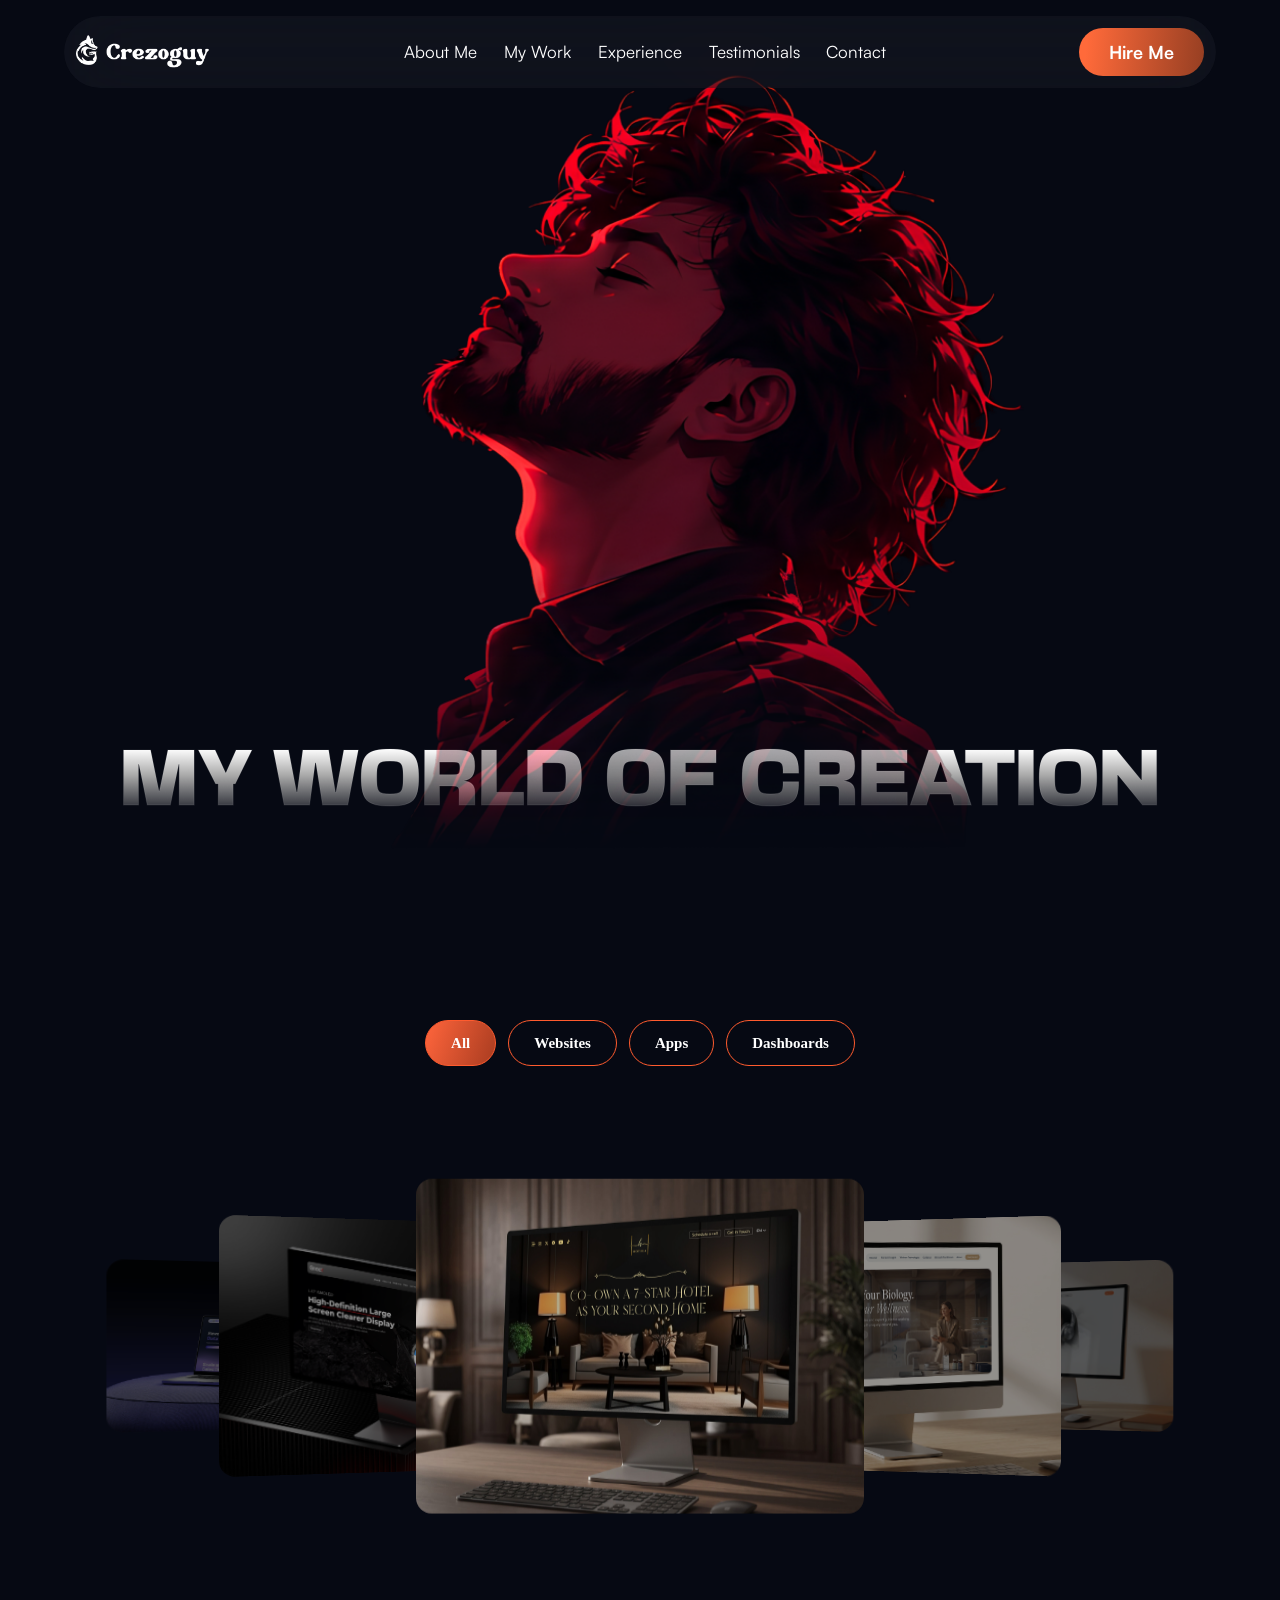
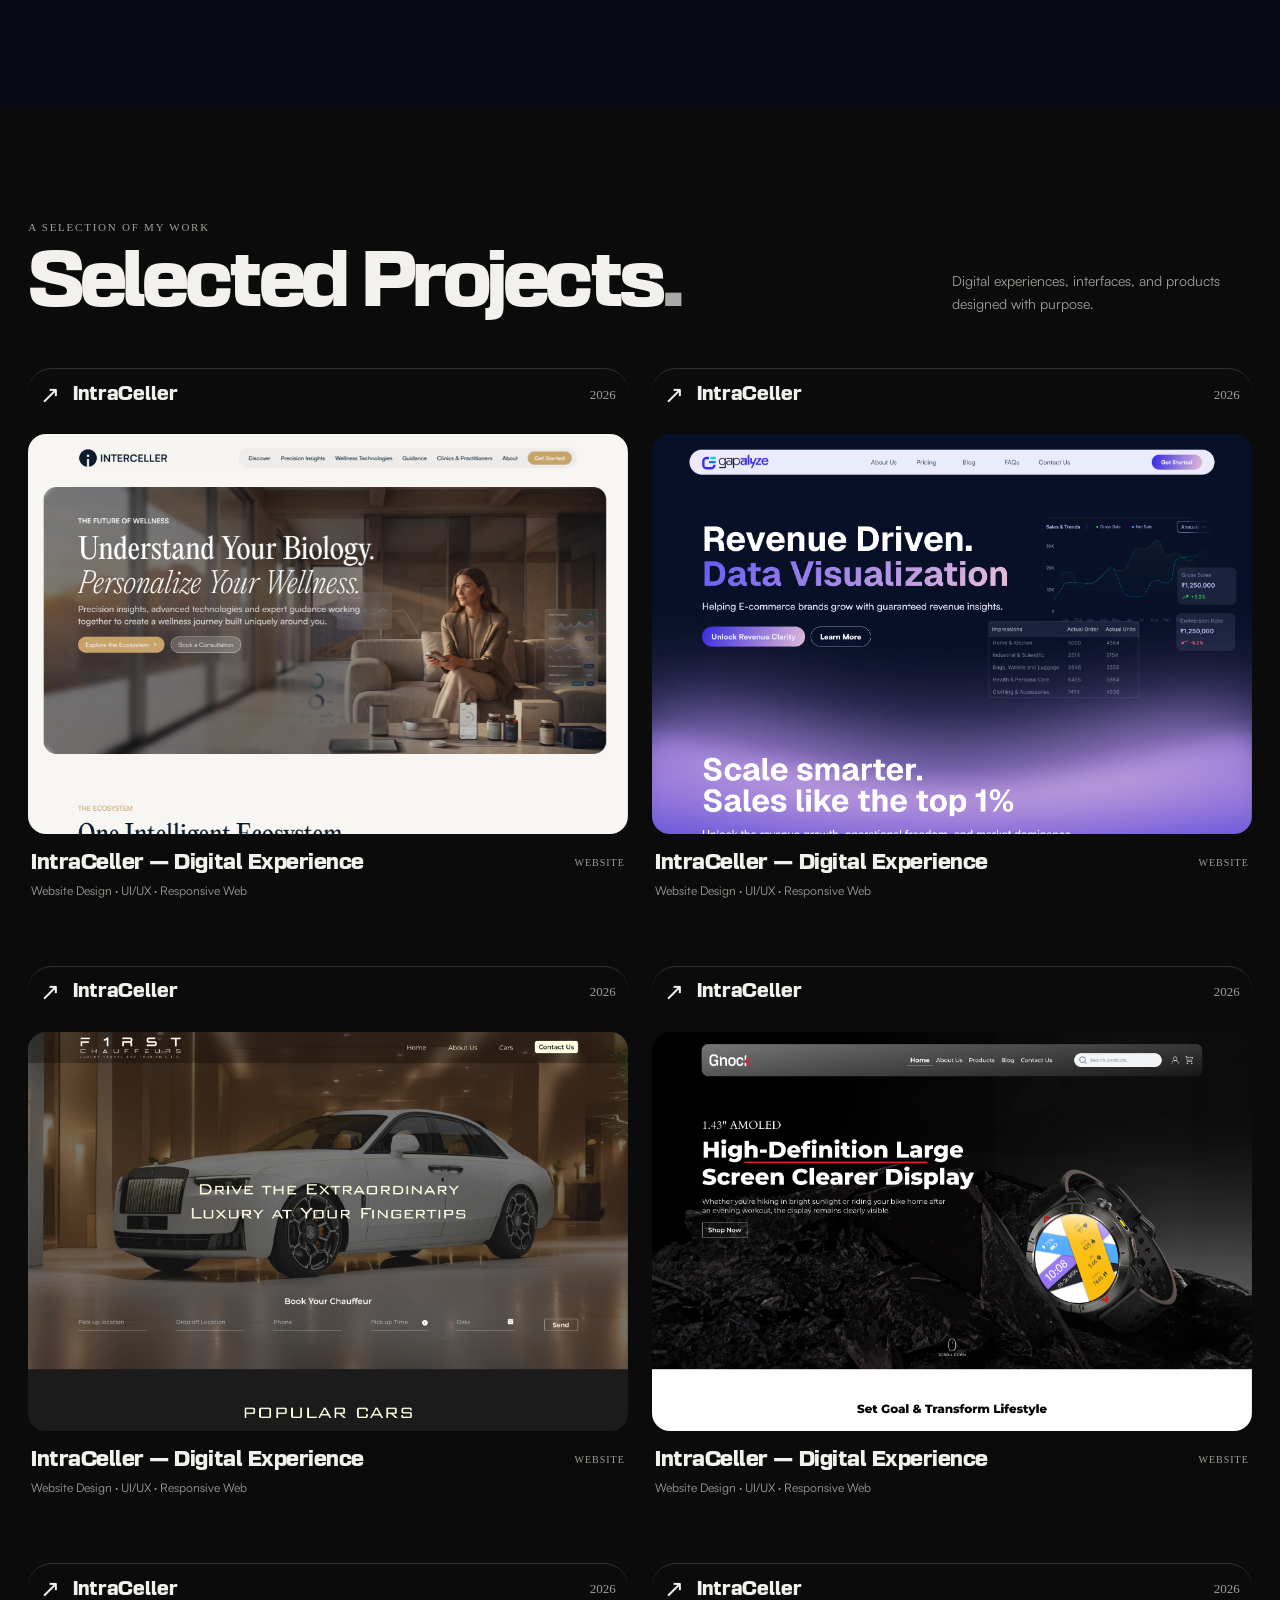
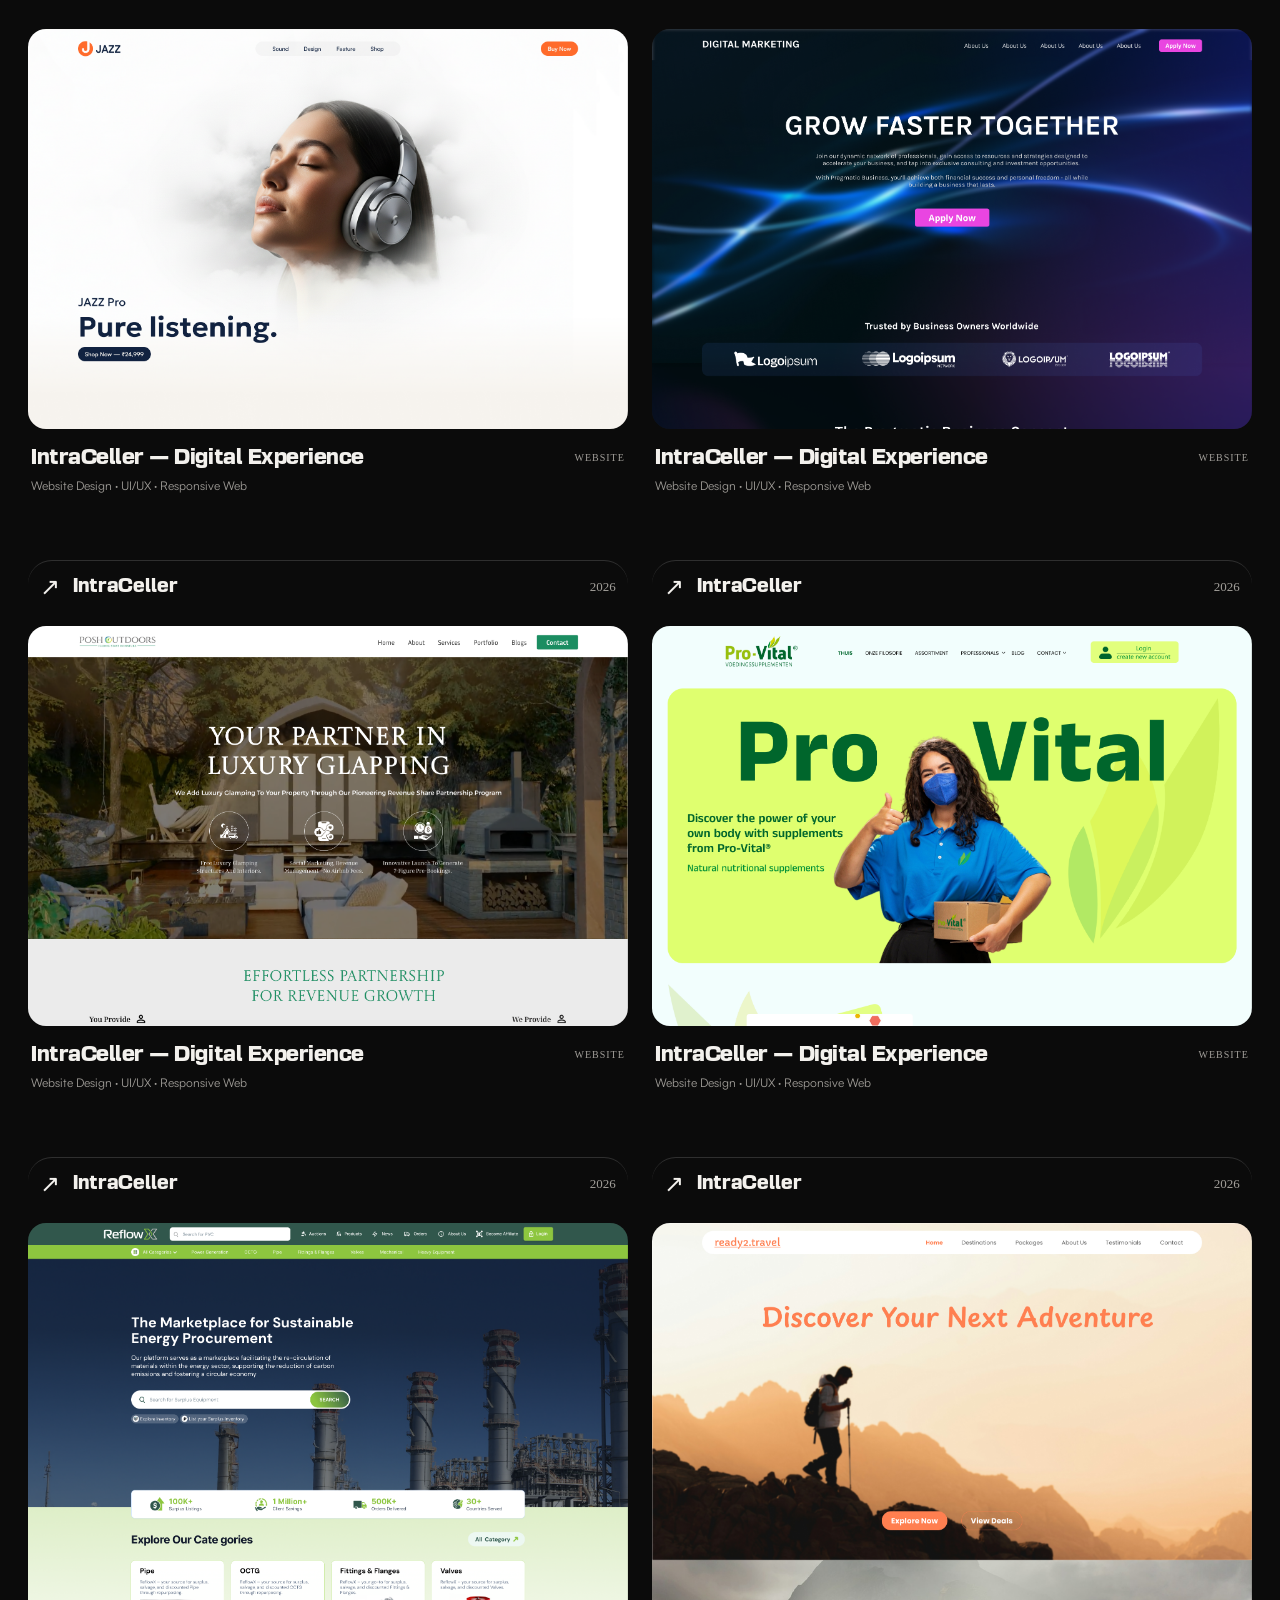
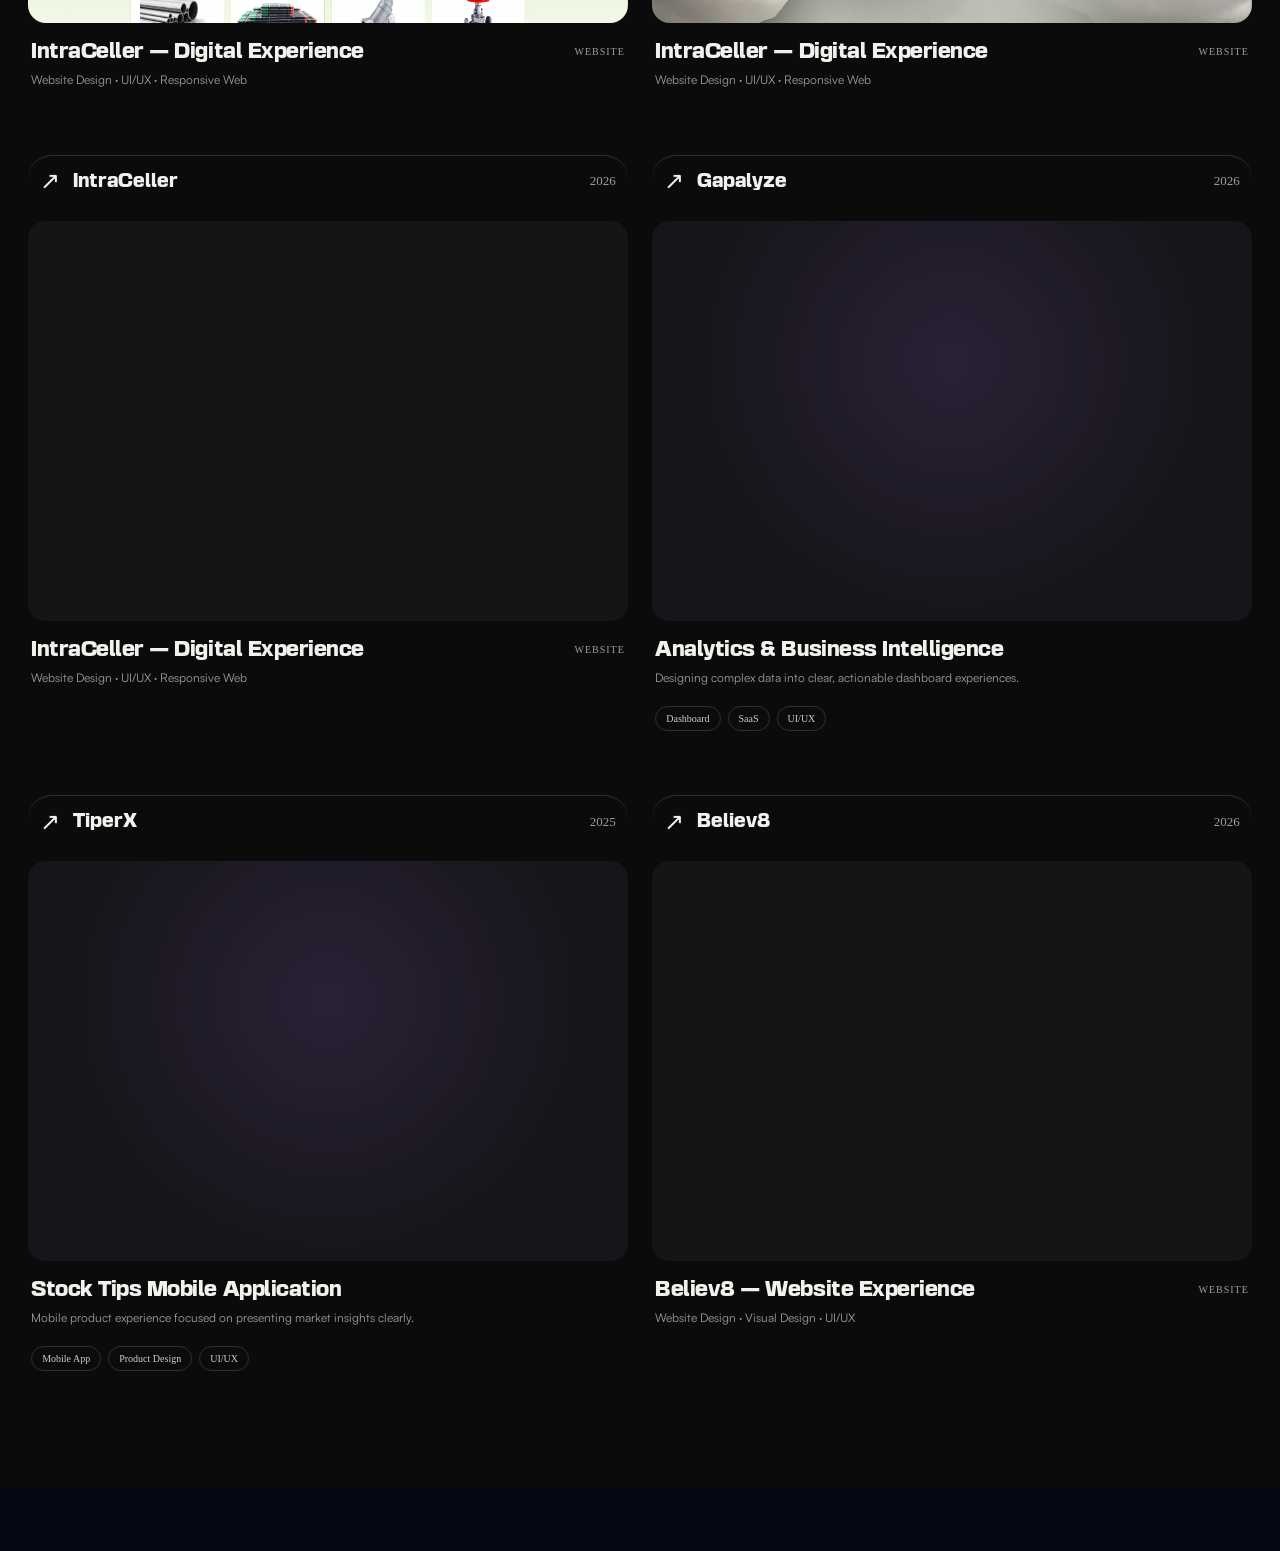
<file: pages/work/index.html>
<!DOCTYPE html>
<html lang="en">

<head>
    <meta charset="UTF-8">
    <meta name="viewport" content="width=device-width, initial-scale=1.0">
    <meta name="description" content="Crezoguy — selected product design work.">
    <title>My Work — Crezoguy</title>

    <link rel="stylesheet" href="../../css/global/base.css">
    <link rel="stylesheet" href="../../css/global/components.css">
    <link rel="stylesheet" href="../../css/global/navbar.css">
    <link rel="stylesheet" href="../../css/global/contact.css">
    <link rel="stylesheet" href="../../css/global/testimonials.css">
    <link rel="stylesheet" href="../../css/global/footer.css">
    <link rel="stylesheet" href="../../css/pages/work.css">
</head>

<body>
    <!-- Shared navbar -->
    <header class="site-header">
        <nav class="navbar container" aria-label="Main navigation">
            <a class="navbar-logo" href="../../index.html" aria-label="Crezoguy Home">
                <img src="../../images/brand/logo.png" alt="Crezoguy">
            </a>

            <ul class="navbar-links" id="nav-links">
                <li><a class="nav-link" href="#about">About Me</a></li>
                <li><a class="nav-link" href="pages/work/index.html">My Work</a></li>
                <li><a class="nav-link" href="#experience">Experience</a></li>
                <li><a class="nav-link" href="#testimonials">Testimonials</a></li>
                <li><a class="nav-link" href="#contact">Contact</a></li>
            </ul>

            <div class="navbar-actions">
                <a class="button button-primary" href="#contact">Hire Me</a>

                <button class="menu-toggle" id="hamburger" type="button" aria-label="Open menu"
                    aria-controls="nav-links" aria-expanded="false">
                </button>
            </div>
        </nav>
    </header>


    <main class="work-page">
        <section class="work-hero" aria-label="My world of creation">

            <!-- Base image -->
            <!-- <div class="hero-layer hero-layer1">
                <img src="../../images/projects/bg_layer.png" alt="">
            </div> -->

            <!-- Filled text behind foreground image -->
            <div class="hero-word-layer hero-word-layer1" aria-hidden="true">
                <h1 class="hero-word hero-word-filled">
                    MY WORLD OF CREATION
                </h1>
            </div>

            <!-- Foreground image -->
            <div class="hero-layer hero-layer2" aria-hidden="true">
                <img src="../../images/projects/fg_layer.png" alt="">
            </div>

            <!-- Outline text in front -->
            <div class="hero-word-layer hero-word-layer2" aria-hidden="true">
                <h2 class="hero-word hero-word-outline">
                    MY WORLD OF CREATION
                </h2>
            </div>

        </section>


        <!-- SECTION 2: WORK SHOWCASE -->
        <section class="work-showcase" id="work-showcase">

            <div class="work-filters" role="group" aria-label="Filter projects">
                <button class="work-filter is-active" data-filter="all" aria-pressed="true" type="button">All</button>
                <button class="work-filter" data-filter="website" aria-pressed="false" type="button">Websites</button>
                <button class="work-filter" data-filter="app" aria-pressed="false" type="button">Apps</button>
                <button class="work-filter" data-filter="dashboard" aria-pressed="false"
                    type="button">Dashboards</button>
            </div>

            <div class="work-stage" id="work-stage">

                <div class="work-carousel" id="work-carousel" aria-label="Portfolio projects">

                    <!-- <button class="work-card" type="button" data-project="tiperx" data-category="app"
                        data-title="TiperX">
                        <img src="../../images/projects/websites/green_energy.png" alt="TiperX mobile app design"
                            draggable="false">
                    </button> -->

                    <button class="work-card" type="button" data-project="gapalyze" data-category="website"
                        data-title="Gapalyze">
                        <img src="../../images/projects/selected_project/Gapalyze_website_mockup.png" alt="Gapalyze website design"
                            draggable="false">
                    </button>
                    <button class="work-card" type="button" data-project="gapalyze" data-category="website"
                        data-title="Gapalyze">
                        <img src="../../images/projects/selected_project/Gknock_webiste_mockup.png" alt="Gapalyze website design"
                            draggable="false">
                    </button>
                    <button class="work-card" type="button" data-project="gapalyze" data-category="website"
                        data-title="Gapalyze">
                        <img src="../../images/projects/selected_project/hotela_website_mockup.jpg" alt="Gapalyze website design"
                            draggable="false">
                    </button>
                    <button class="work-card" type="button" data-project="gapalyze" data-category="website"
                        data-title="Gapalyze">
                        <img src="../../images/projects/selected_project/intercellar_website_mockup.jpg" alt="Gapalyze website design"
                            draggable="false">
                    </button>
                    <button class="work-card" type="button" data-project="gapalyze" data-category="website"
                        data-title="Gapalyze">
                        <img src="../../images/projects/selected_project/jazz_website_mockup.jpg" alt="Gapalyze website design"
                            draggable="false">
                    </button>
                    <button class="work-card" type="button" data-project="gapalyze" data-category="website"
                        data-title="Gapalyze">
                        <img src="../../images/projects/selected_project/ravageous_website_mockup.jpg" alt="Gapalyze website design"
                            draggable="false">
                    </button>
                    <button class="work-card" type="button" data-project="gapalyze" data-category="website"
                        data-title="Gapalyze">
                        <img src="../../images/projects/selected_project/sura_website_mockup.jpg" alt="Gapalyze website design"
                            draggable="false">
                    </button>
                    <button class="work-card" type="button" data-project="gapalyze" data-category="website"
                        data-title="Gapalyze">
                        <img src="../../images/projects/selected_project/whiskyamber_website_mockup.jpg" alt="Gapalyze website design"
                            draggable="false">
                    </button>
                                     

                    <!-- <button class="work-card" type="button" data-project="perfect-kiosk" data-category="dashboard"
                        data-title="Perfect Kiosk">
                        <img src="../../images/projects/websites/1legion.png" alt="Perfect Kiosk dashboard design"
                            draggable="false">
                    </button>

                    <button class="work-card" type="button" data-project="german-tmx" data-category="app"
                        data-title="German TMX">
                        <img src="../../images/projects/websites/ravageous.png" alt="German TMX mobile app design"
                            draggable="false">
                    </button>

                    <button class="work-card" type="button" data-project="school-management" data-category="dashboard"
                        data-title="School Management">
                        <img src="../../images/projects/websites/jazz_website.jpg"
                            alt="School Management dashboard design" draggable="false">
                    </button> -->

                </div>

            </div>
        </section>

        <!-- SELECTED PROJECTS -->
        <section class="work-projects" id="selected-projects">
            <div class="work-projects__container">

                <div class="work-projects__heading">
                    <div>
                        <span class="work-projects__eyebrow">A SELECTION OF MY WORK</span>
                        <h2>Selected Projects<span>.</span></h2>
                    </div>
                    <p>
                        Digital experiences, interfaces, and products designed
                        with purpose.
                    </p>
                </div>

                <div class="work-projects__grid">

                    <!-- WEBSITE PROJECT -->
                    <article class="project-grid-card work-card work-card--website">
                        <div class="work-card__topline">
                            <div class="work-card__identity">
                                <span class="work-card__arrow" aria-hidden="true">↗</span>
                                <h3>IntraCeller</h3>
                            </div>
                            <span class="work-card__year">2026</span>
                        </div>

                        <button class="work-card__preview work-card__preview--scroll" type="button"
                            data-preview="intraceller" aria-label="Open IntraCeller website preview">
                            <span class="work-card__website-viewport">
                                <img class="work-card__website-image"
                                    src="../../images/projects/websites/Interceller_website.png"
                                    alt="IntraCeller website design preview" loading="lazy" />
                            </span>
                            <span class="work-card__preview-hint">Explore website ↗</span>
                        </button>

                        <div class="work-card__details">
                            <div>
                                <h4>IntraCeller — Digital Experience</h4>
                                <p>Website Design · UI/UX · Responsive Web</p>
                            </div>
                            <span class="work-card__type">WEBSITE</span>
                        </div>
                    </article>
                    <article class="project-grid-card work-card work-card--website">
                        <div class="work-card__topline">
                            <div class="work-card__identity">
                                <span class="work-card__arrow" aria-hidden="true">↗</span>
                                <h3>IntraCeller</h3>
                            </div>
                            <span class="work-card__year">2026</span>
                        </div>

                        <button class="work-card__preview work-card__preview--scroll" type="button"
                            data-preview="intraceller" aria-label="Open IntraCeller website preview">
                            <span class="work-card__website-viewport">
                                <img class="work-card__website-image"
                                    src="../../images/projects/websites/Gapalyze website Home Page.png"
                                    alt="IntraCeller website design preview" loading="lazy" />
                            </span>
                            <span class="work-card__preview-hint">Explore website ↗</span>
                        </button>

                        <div class="work-card__details">
                            <div>
                                <h4>IntraCeller — Digital Experience</h4>
                                <p>Website Design · UI/UX · Responsive Web</p>
                            </div>
                            <span class="work-card__type">WEBSITE</span>
                        </div>
                    </article>
                    <article class="project-grid-card work-card work-card--website">
                        <div class="work-card__topline">
                            <div class="work-card__identity">
                                <span class="work-card__arrow" aria-hidden="true">↗</span>
                                <h3>IntraCeller</h3>
                            </div>
                            <span class="work-card__year">2026</span>
                        </div>

                        <button class="work-card__preview work-card__preview--scroll" type="button"
                            data-preview="intraceller" aria-label="Open IntraCeller website preview">
                            <span class="work-card__website-viewport">
                                <img class="work-card__website-image"
                                    src="../../images/projects/websites/F1rstChaufeurs_website.png"
                                    alt="IntraCeller website design preview" loading="lazy" />
                            </span>
                            <span class="work-card__preview-hint">Explore website ↗</span>
                        </button>

                        <div class="work-card__details">
                            <div>
                                <h4>IntraCeller — Digital Experience</h4>
                                <p>Website Design · UI/UX · Responsive Web</p>
                            </div>
                            <span class="work-card__type">WEBSITE</span>
                        </div>
                    </article>
                    <article class="project-grid-card work-card work-card--website">
                        <div class="work-card__topline">
                            <div class="work-card__identity">
                                <span class="work-card__arrow" aria-hidden="true">↗</span>
                                <h3>IntraCeller</h3>
                            </div>
                            <span class="work-card__year">2026</span>
                        </div>

                        <button class="work-card__preview work-card__preview--scroll" type="button"
                            data-preview="intraceller" aria-label="Open IntraCeller website preview">
                            <span class="work-card__website-viewport">
                                <img class="work-card__website-image"
                                    src="../../images/projects/websites/Gnock Website Home Page.png"
                                    alt="IntraCeller website design preview" loading="lazy" />
                            </span>
                            <span class="work-card__preview-hint">Explore website ↗</span>
                        </button>

                        <div class="work-card__details">
                            <div>
                                <h4>IntraCeller — Digital Experience</h4>
                                <p>Website Design · UI/UX · Responsive Web</p>
                            </div>
                            <span class="work-card__type">WEBSITE</span>
                        </div>
                    </article>
                    <article class="project-grid-card work-card work-card--website">
                        <div class="work-card__topline">
                            <div class="work-card__identity">
                                <span class="work-card__arrow" aria-hidden="true">↗</span>
                                <h3>IntraCeller</h3>
                            </div>
                            <span class="work-card__year">2026</span>
                        </div>

                        <button class="work-card__preview work-card__preview--scroll" type="button"
                            data-preview="intraceller" aria-label="Open IntraCeller website preview">
                            <span class="work-card__website-viewport">
                                <img class="work-card__website-image"
                                    src="../../images/projects/websites/jazz_website.png"
                                    alt="IntraCeller website design preview" loading="lazy" />
                            </span>
                            <span class="work-card__preview-hint">Explore website ↗</span>
                        </button>

                        <div class="work-card__details">
                            <div>
                                <h4>IntraCeller — Digital Experience</h4>
                                <p>Website Design · UI/UX · Responsive Web</p>
                            </div>
                            <span class="work-card__type">WEBSITE</span>
                        </div>
                    </article>
                    <article class="project-grid-card work-card work-card--website">
                        <div class="work-card__topline">
                            <div class="work-card__identity">
                                <span class="work-card__arrow" aria-hidden="true">↗</span>
                                <h3>IntraCeller</h3>
                            </div>
                            <span class="work-card__year">2026</span>
                        </div>

                        <button class="work-card__preview work-card__preview--scroll" type="button"
                            data-preview="intraceller" aria-label="Open IntraCeller website preview">
                            <span class="work-card__website-viewport">
                                <img class="work-card__website-image"
                                    src="../../images/projects/websites/DigitalMarketing_website.png"
                                    alt="IntraCeller website design preview" loading="lazy" />
                            </span>
                            <span class="work-card__preview-hint">Explore website ↗</span>
                        </button>

                        <div class="work-card__details">
                            <div>
                                <h4>IntraCeller — Digital Experience</h4>
                                <p>Website Design · UI/UX · Responsive Web</p>
                            </div>
                            <span class="work-card__type">WEBSITE</span>
                        </div>
                    </article>
                    <article class="project-grid-card work-card work-card--website">
                        <div class="work-card__topline">
                            <div class="work-card__identity">
                                <span class="work-card__arrow" aria-hidden="true">↗</span>
                                <h3>IntraCeller</h3>
                            </div>
                            <span class="work-card__year">2026</span>
                        </div>

                        <button class="work-card__preview work-card__preview--scroll" type="button"
                            data-preview="intraceller" aria-label="Open IntraCeller website preview">
                            <span class="work-card__website-viewport">
                                <img class="work-card__website-image"
                                    src="../../images/projects/websites/PoshOutdoors-2_website.png"
                                    alt="IntraCeller website design preview" loading="lazy" />
                            </span>
                            <span class="work-card__preview-hint">Explore website ↗</span>
                        </button>

                        <div class="work-card__details">
                            <div>
                                <h4>IntraCeller — Digital Experience</h4>
                                <p>Website Design · UI/UX · Responsive Web</p>
                            </div>
                            <span class="work-card__type">WEBSITE</span>
                        </div>
                    </article>
                    <article class="project-grid-card work-card work-card--website">
                        <div class="work-card__topline">
                            <div class="work-card__identity">
                                <span class="work-card__arrow" aria-hidden="true">↗</span>
                                <h3>IntraCeller</h3>
                            </div>
                            <span class="work-card__year">2026</span>
                        </div>

                        <button class="work-card__preview work-card__preview--scroll" type="button"
                            data-preview="intraceller" aria-label="Open IntraCeller website preview">
                            <span class="work-card__website-viewport">
                                <img class="work-card__website-image"
                                    src="../../images/projects/websites/Pro-vital_website.png"
                                    alt="IntraCeller website design preview" loading="lazy" />
                            </span>
                            <span class="work-card__preview-hint">Explore website ↗</span>
                        </button>

                        <div class="work-card__details">
                            <div>
                                <h4>IntraCeller — Digital Experience</h4>
                                <p>Website Design · UI/UX · Responsive Web</p>
                            </div>
                            <span class="work-card__type">WEBSITE</span>
                        </div>
                    </article>
                    <article class="project-grid-card work-card work-card--website">
                        <div class="work-card__topline">
                            <div class="work-card__identity">
                                <span class="work-card__arrow" aria-hidden="true">↗</span>
                                <h3>IntraCeller</h3>
                            </div>
                            <span class="work-card__year">2026</span>
                        </div>

                        <button class="work-card__preview work-card__preview--scroll" type="button"
                            data-preview="intraceller" aria-label="Open IntraCeller website preview">
                            <span class="work-card__website-viewport">
                                <img class="work-card__website-image"
                                    src="../../images/projects/websites/ReflowX_Home.png"
                                    alt="IntraCeller website design preview" loading="lazy" />
                            </span>
                            <span class="work-card__preview-hint">Explore website ↗</span>
                        </button>

                        <div class="work-card__details">
                            <div>
                                <h4>IntraCeller — Digital Experience</h4>
                                <p>Website Design · UI/UX · Responsive Web</p>
                            </div>
                            <span class="work-card__type">WEBSITE</span>
                        </div>
                    </article>
                    <article class="project-grid-card work-card work-card--website">
                        <div class="work-card__topline">
                            <div class="work-card__identity">
                                <span class="work-card__arrow" aria-hidden="true">↗</span>
                                <h3>IntraCeller</h3>
                            </div>
                            <span class="work-card__year">2026</span>
                        </div>

                        <button class="work-card__preview work-card__preview--scroll" type="button"
                            data-preview="intraceller" aria-label="Open IntraCeller website preview">
                            <span class="work-card__website-viewport">
                                <img class="work-card__website-image"
                                    src="../../images/projects/websites/ready2Travel-2_website.png"
                                    alt="IntraCeller website design preview" loading="lazy" />
                            </span>
                            <span class="work-card__preview-hint">Explore website ↗</span>
                        </button>

                        <div class="work-card__details">
                            <div>
                                <h4>IntraCeller — Digital Experience</h4>
                                <p>Website Design · UI/UX · Responsive Web</p>
                            </div>
                            <span class="work-card__type">WEBSITE</span>
                        </div>
                    </article>
                    <article class="project-grid-card work-card work-card--website">
                        <div class="work-card__topline">
                            <div class="work-card__identity">
                                <span class="work-card__arrow" aria-hidden="true">↗</span>
                                <h3>IntraCeller</h3>
                            </div>
                            <span class="work-card__year">2026</span>
                        </div>

                        <button class="work-card__preview work-card__preview--scroll" type="button"
                            data-preview="intraceller" aria-label="Open IntraCeller website preview">
                            <span class="work-card__website-viewport">
                                <img class="work-card__website-image"
                                    src="../../images/projects/websites/Ravageous-game_website.png"
                                    alt="IntraCeller website design preview" loading="lazy" />
                            </span>
                            <span class="work-card__preview-hint">Explore website ↗</span>
                        </button>

                        <div class="work-card__details">
                            <div>
                                <h4>IntraCeller — Digital Experience</h4>
                                <p>Website Design · UI/UX · Responsive Web</p>
                            </div>
                            <span class="work-card__type">WEBSITE</span>
                        </div>
                    </article>


                    <!-- DASHBOARD PROJECT -->
                    <article class="project-grid-card work-card work-card--product">
                        <div class="work-card__topline">
                            <div class="work-card__identity">
                                <span class="work-card__arrow" aria-hidden="true">↗</span>
                                <h3>Gapalyze</h3>
                            </div>
                            <span class="work-card__year">2026</span>
                        </div>

                        <a class="work-card__preview work-card__preview--product" href="../case-studies/gapalyze.html"
                            aria-label="View Gapalyze dashboard case study">
                            <img src="../../images/projects/websites/Gapalyze_website.png"
                                alt="Gapalyze analytics dashboard interface" loading="lazy" />
                            <span class="work-card__open-label">
                                View case study <span aria-hidden="true">↗</span>
                            </span>
                        </a>

                        <div class="work-card__details work-card__details--expanded">
                            <div>
                                <h4>Analytics & Business Intelligence</h4>
                                <p>
                                    Designing complex data into clear, actionable
                                    dashboard experiences.
                                </p>
                            </div>
                            <div class="work-card__tags">
                                <span>Dashboard</span>
                                <span>SaaS</span>
                                <span>UI/UX</span>
                            </div>
                        </div>
                    </article>


                    <!-- MOBILE APP PROJECT -->
                    <article class="project-grid-card work-card work-card--product">
                        <div class="work-card__topline">
                            <div class="work-card__identity">
                                <span class="work-card__arrow" aria-hidden="true">↗</span>
                                <h3>TiperX</h3>
                            </div>
                            <span class="work-card__year">2025</span>
                        </div>

                        <a class="work-card__preview work-card__preview--product work-card__preview--mobile"
                            href="../case-studies/tiperx.html" aria-label="View TiperX mobile app case study">
                            <img src="../../images/home/TipperX.png" alt="TiperX mobile app interface mockups"
                                loading="lazy" />
                            <span class="work-card__open-label">
                                View case study <span aria-hidden="true">↗</span>
                            </span>
                        </a>

                        <div class="work-card__details work-card__details--expanded">
                            <div>
                                <h4>Stock Tips Mobile Application</h4>
                                <p>
                                    Mobile product experience focused on presenting
                                    market insights clearly.
                                </p>
                            </div>
                            <div class="work-card__tags">
                                <span>Mobile App</span>
                                <span>Product Design</span>
                                <span>UI/UX</span>
                            </div>
                        </div>
                    </article>


                    <!-- WEBSITE PROJECT -->
                    <article class="project-grid-card work-card work-card--website">
                        <div class="work-card__topline">
                            <div class="work-card__identity">
                                <span class="work-card__arrow" aria-hidden="true">↗</span>
                                <h3>Believ8</h3>
                            </div>
                            <span class="work-card__year">2026</span>
                        </div>

                        <button class="work-card__preview work-card__preview--scroll" type="button"
                            data-preview="believ8" aria-label="Open Believ8 website preview">
                            <span class="work-card__website-viewport">
                                <img class="work-card__website-image"
                                    src="../../images/projects/websites/believ8-full-page.jpg"
                                    alt="Believ8 website design preview" loading="lazy" />
                            </span>
                            <span class="work-card__preview-hint">Explore website ↗</span>
                        </button>

                        <div class="work-card__details">
                            <div>
                                <h4>Believ8 — Website Experience</h4>
                                <p>Website Design · Visual Design · UI/UX</p>
                            </div>
                            <span class="work-card__type">WEBSITE</span>
                        </div>
                    </article>

                </div>
            </div>
        </section>



        <!-- WEBSITE PREVIEW MODAL -->
        <div class="work-preview-modal" id="work-preview-modal" aria-hidden="true">
            <div class="work-preview-modal__backdrop" data-close-preview></div>

            <div class="work-preview-modal__dialog" role="dialog" aria-modal="true" aria-labelledby="work-preview-title"
                tabindex="-1">
                <div class="work-preview-modal__header">
                    <div>
                        <span>WEBSITE PREVIEW</span>
                        <h2 id="work-preview-title">Project</h2>
                    </div>

                    <button class="work-preview-modal__close" type="button" data-close-preview
                        aria-label="Close website preview">×</button>
                </div>

                <div class="work-preview-modal__body">
                    <iframe id="work-preview-frame" title="Website project preview" loading="lazy" src="about:blank"
                        allow="fullscreen"></iframe>

                    <div class="work-preview-modal__fallback" hidden>
                        <p>
                            A live preview is unavailable for this project.
                            You can still explore its visual design in the project card.
                        </p>
                    </div>
                </div>
            </div>
        </div>

    </main>


    <!-- Shared footer -->
    <footer class="site-footer"></footer>

    <script src="../../js/global/navbar.js"></script>
    <script src="../../js/global/smooth-scroll.js"></script>
    <script src="../../js/global/testimonials.js"></script>
    <script src="../../js/pages/work.js"></script>
</body>

</html>
</file>
<file: css/global/base.css>
/* =========================================================
   BASE
   Global variables, fonts, reset, typography and layout
========================================================= */


/* =========================================================
   01. VARIABLES
========================================================= */

:root {
    color-scheme: dark;

    --bg: #060913;
    --surface: #0A0E19;
    --border: #121828;

    --white: #FFFFFF;
    --text: #C3D0DE;

    --muted: #808080;
    --muted-dark: #5F5F5F;

    --accent: #FF6A3A;
    --accent-dark: #994023;

    --accent-gradient: linear-gradient(
        96.14deg,
        #FF6A3A 6.95%,
        #994023 97.18%
    );

    --text-gradient: linear-gradient(
        180.41deg,
        #FFFFFF -40.42%,
        rgba(32, 34, 39, 0) 128.9%
    );

    --container: 1800px;

    --radius-lg: 40px;
    --radius-pill: 999px;

    --transition: 0.4s cubic-bezier(0.22, 1, 0.36, 1);
}


/* =========================================================
   02. FONTS
========================================================= */

@font-face {
    font-family: "Basement";
    src: url("../../fonts/BasementGrotesque-Black_v1.202.otf")
        format("opentype");

    font-weight: 900;
    font-style: normal;
    font-display: swap;
}

@font-face {
    font-family: "Satoshi";
    src: url("../../fonts/Satoshi-Regular.otf")
        format("opentype");

    font-weight: 400;
    font-style: normal;
    font-display: swap;
}

@font-face {
    font-family: "Satoshi";
    src: url("../../fonts/Satoshi-Medium.otf")
        format("opentype");

    font-weight: 500;
    font-style: normal;
    font-display: swap;
}

@font-face {
    font-family: "Satoshi";
    src: url("../../fonts/Satoshi-Bold.otf")
        format("opentype");

    font-weight: 700;
    font-style: normal;
    font-display: swap;
}


/* =========================================================
   03. RESET
========================================================= */

*,
*::before,
*::after {
    margin: 0;
    padding: 0;
    box-sizing: border-box;
}

html {
    background: var(--bg);
    min-height: 100%;
}

html,
body {
    min-height: 100%;
}

body {
    background: var(--bg);
    overflow-x: clip;
}

img {
    display: block;
    max-width: 100%;
    height: auto;
}

button,
input,
textarea,
select {
    font: inherit;
}

button {
    border: 0;
}

a {
    color: inherit;
    text-decoration: none;
}

ul,
ol {
    list-style: none;
}


/* =========================================================
   04. GLOBAL TYPOGRAPHY
========================================================= */

h1,
h2,
h3,
h4,
h5,
h6 {
    font-family: "Basement", sans-serif;
    font-weight: 900;
    line-height: 1;
}

p,
a,
button,
li,
blockquote {
    font-family: "Satoshi", sans-serif;
}


/* =========================================================
   05. SHARED TYPOGRAPHY
========================================================= */

.section-title,
.content-title,
.case-title,
.experience-title,
.company-name,
.testimonial-title,
.hero-word {
    font-family: "Basement", sans-serif;
    font-weight: 900;
}

.body-text,
.case-description,
.experience-description,
.testimonial-quote,
.nav-link,
.skill-chip,
.stat-label,
.company-period {
    font-family: "Satoshi", sans-serif;
}

.body-text,
.case-description,
.experience-description {
    color: var(--muted);

    font-size: 20px;
    line-height: 1.6;
}

.highlight {
    color: var(--accent);
}


/* =========================================================
   06. SECTION TITLES
========================================================= */

.section-title {
    color: #AAAAAA;

    font-size: clamp(40px, 4.5vw, 64px);
}

.section-title1 {
    color: transparent;

    background: var(--text-gradient);
    background-clip: text;
    -webkit-background-clip: text;

    -webkit-text-fill-color: transparent;

    font-size: 64px;
}

.content-title {
    color: var(--muted);

    font-size: clamp(28px, 2.6vw, 36px);
    line-height: 1.15;
}


/* =========================================================
   07. GLOBAL CONTAINER
========================================================= */

/*
    DESIGN SYSTEM

    1920px viewport → 1800px container → 60px side gutter
    1728px viewport → 1600px container → 64px side gutter

    Between 1728 and 1920 the container interpolates smoothly.

    Mobile:
    440px viewport → 392px content → 24px side gutter
*/

.container {
    width: calc(100% - 48px);

    max-width: var(--container);

    margin-inline: auto;
}


/* =========================================================
   LARGE DESKTOP CONTAINER
   1728px → 1920px+
========================================================= */

@media (min-width: 1728px) {

    .container {
        width: min(
            calc(
                100% -
                clamp(
                    120px,
                    calc(200px - 4.1667vw),
                    128px
                )
            ),
            var(--container)
        );
    }
}


/* =========================================================
   DESKTOP / LAPTOP
   768px → 1727px

   64px side gutter.
========================================================= */

@media (min-width: 768px) and (max-width: 1727px) {

    .container {
        width: calc(100% - 128px);
    }
}


/* =========================================================
   MOBILE
   <=767px

   24px side gutter.
========================================================= */

@media (max-width: 767px) {

    .container {
        width: calc(100% - 48px);
    }
}


/* =========================================================
   VERY SMALL MOBILE
========================================================= */

@media (max-width: 360px) {

    .section-title {
        font-size: 32px;
    }
}
</file>
<file: css/global/components.css>
/* =========================================================
   COMPONENTS
   Reusable UI components used across the website
========================================================= */


/* =========================================================
   01. BUTTON
========================================================= */

.button {
    display: inline-flex;
    align-items: center;
    justify-content: center;

    min-height: 48px;
    padding: 12px 30px;

    border-radius: var(--radius-pill);
    background: var(--accent-gradient);

    color: var(--white);
    font-family: "Satoshi", sans-serif;
    font-size: 18px;
    font-weight: 900;
    line-height: 1;

    cursor: pointer;

    transition:
        transform var(--transition),
        box-shadow var(--transition);
}

.button:hover {
    transform: translateY(-3px);
    box-shadow: 0 12px 30px rgba(255, 106, 58, 0.18);
}


/* =========================================================
   02. SECONDARY BUTTON
========================================================= */

.button-secondary {
    display: inline-flex;
    align-items: center;
    gap: 8px;
}


/* =========================================================
   03. SKILL CHIP
========================================================= */

.skill-list {
    display: flex;
    flex-wrap: wrap;
    gap: 12px;
}

.skill-chip {
    display: inline-flex;
    align-items: center;
    justify-content: center;

    min-height: 42px;
    padding: 9px 16px;

    border: 1px solid var(--accent);
    border-radius: var(--radius-pill);

    background: transparent;
    color: var(--text);

    font-family: "Satoshi", sans-serif;
    font-size: 16px;
    line-height: 1;

    transition:
        background var(--transition),
        color var(--transition),
        transform var(--transition);
}

.skill-chip:hover {
    background: var(--accent);
    color: var(--white);
    transform: translateY(-2px);
}
</file>
<file: css/global/navbar.css>
/* =========================================================
   01. HEADER
========================================================= */

.site-header {
    position: fixed;

    top: 0;
    left: 0;

    width: 100%;

    z-index: 10000;

    transform: translate3d(0, 0, 0);

    transition:
        transform 0.85s cubic-bezier(0.16, 1, 0.3, 1);
    will-change: transform;
    
}

.site-header.header-hidden {
    transform: translate3d(0, -110%, 0);
}

/* Hide while scrolling down */


/* =========================================================
   02. NAVBAR
========================================================= */

.navbar {
    min-height: clamp(72px, 5vw, 88px);
    margin-top: 16px;
    display: flex;
    align-items: center;
    justify-content: space-between;
    
    gap: clamp(24px, 3vw, 48px);
    background: rgba(255, 255, 255, 0.038);
    backdrop-filter: blur(37.95px);
    border-radius: 70px;

    /*
        IMPORTANT:
        Container controls horizontal spacing.
        Navbar adds NO horizontal padding.
    */

    padding: 0 12px;
}


/* =========================================================
   03. LOGO
========================================================= */

.navbar-logo {
    display: flex;
    align-items: center;

    flex: 0 0 auto;

    min-width: 0;
}

.navbar-logo img {
    display: block;

    width: auto;
    height: clamp(34px, 2.5vw, 40px);

    max-width: 100%;

    object-fit: contain;
}


/* =========================================================
   04. DESKTOP NAVIGATION
========================================================= */

.navbar-links {
    display: flex;
    align-items: center;

    gap: clamp(24px, 2.1vw, 40px);

    margin: 0;
    padding: 0;

    list-style: none;
}

.navbar-links li {
    margin: 0;
    padding: 0;
}

.nav-link {
    display: inline-flex;
    align-items: center;

    color: var(--white);

    font-size: clamp(17px, 1.04vw, 20px);
    line-height: 1;

    white-space: nowrap;

    transition:
        color var(--transition),
        opacity var(--transition);
}

.nav-link:hover,
.nav-link:focus-visible {
    color: var(--accent);
}


/* =========================================================
   05. NAV ACTIONS
========================================================= */

.navbar-actions {
    display: flex;
    align-items: center;

    flex: 0 0 auto;

    gap: clamp(14px, 1.2vw, 20px);
}

.navbar-actions .button {
    white-space: nowrap;
}


/* =========================================================
   06. HAMBURGER
========================================================= */

.menu-toggle {
    position: relative;

    display: none;

    width: 48px;
    height: 48px;

    flex: 0 0 48px;

    padding: 0;
    margin: 0;

    border: 0;
    outline: none;

    background: transparent;

    cursor: pointer;

    z-index: 10001;

    -webkit-tap-highlight-color: transparent;
}

.menu-toggle::before,
.menu-toggle::after {
    content: "";

    position: absolute;

    left: 50%;

    width: 28px;
    height: 2px;

    background: var(--white);

    transform: translateX(-50%);

    transition:
        top 0.35s cubic-bezier(0.22, 1, 0.36, 1),
        bottom 0.35s cubic-bezier(0.22, 1, 0.36, 1),
        transform 0.35s cubic-bezier(0.22, 1, 0.36, 1);
}

.menu-toggle::before {
    top: 15px;
}

.menu-toggle::after {
    bottom: 15px;
}


/* =========================================================
   07. FOCUS
========================================================= */

.menu-toggle:focus-visible {
    outline: 1px solid rgba(255, 255, 255, 0.7);
    outline-offset: 4px;
}


/* =========================================================
   08. TABLET + MOBILE
   <=1100px
========================================================= */

@media (max-width: 1100px) {

    .navbar {
        min-height: 76px;
    }

    .navbar-links {
        position: fixed;

        inset: 0;

        width: 100%;
        height: 100dvh;

        display: flex;
        flex-direction: column;

        align-items: center;
        justify-content: center;

        gap: clamp(22px, 4vw, 32px);

        padding:
            100px
            24px
            48px;

        background: var(--bg);

        opacity: 0;
        visibility: hidden;
        pointer-events: none;

        transform: translateY(-16px);

        overflow-x: hidden;
        overflow-y: auto;

        overscroll-behavior: contain;

        transition:
            opacity 0.4s ease,
            visibility 0.4s ease,
            transform 0.4s cubic-bezier(0.22, 1, 0.36, 1);

        z-index: 9999;
    }

    .navbar-links.active {
        opacity: 1;
        visibility: visible;
        pointer-events: auto;

        transform: translateY(0);
    }

    .nav-link {
        display: inline-flex;

        color: var(--white);

        font-size: clamp(24px, 4vw, 32px);
        line-height: 1.15;

        white-space: normal;

        text-align: center;
    }

    .navbar-actions .button {
        display: none;
    }

    .menu-toggle {
        display: block;
    }


    /* Hamburger → Close */

    .menu-toggle[aria-expanded="true"]::before {
        top: 23px;

        transform:
            translateX(-50%)
            rotate(45deg);
    }

    .menu-toggle[aria-expanded="true"]::after {
        bottom: 23px;

        transform:
            translateX(-50%)
            rotate(-45deg);
    }
}


/* =========================================================
   09. TABLET
   768px → 1024px
========================================================= */

@media (min-width: 768px) and (max-width: 1024px) {

    .navbar {
        min-height: 80px;
    }

    .navbar-logo img {
        height: 38px;
    }
}


/* =========================================================
   10. MOBILE
   <=767px
========================================================= */

@media (max-width: 767px) {

    .navbar {
        min-height: 70px;

        gap: 16px;
    }

    .navbar-logo img {
        height: clamp(30px, 8vw, 36px);

        max-width: 160px;
    }

    .menu-toggle {
        width: 48px;
        height: 48px;

        flex-basis: 48px;
    }

    .menu-toggle::before,
    .menu-toggle::after {
        width: 24px;
    }

    .menu-toggle::before {
        top: 16px;
    }

    .menu-toggle::after {
        bottom: 16px;
    }

    .menu-toggle[aria-expanded="true"]::before {
        top: 23px;
    }

    .menu-toggle[aria-expanded="true"]::after {
        bottom: 23px;
    }

    .navbar-links {
        padding-inline: 24px;
    }

    .nav-link {
        font-size: clamp(22px, 6vw, 28px);
    }
}


/* =========================================================
   11. SMALL MOBILE
   <=375px
========================================================= */

@media (max-width: 375px) {

    .navbar {
        min-height: 68px;
    }

    .navbar-logo img {
        height: 32px;

        max-width: 145px;
    }

    .navbar-links {
        gap: 20px;
    }

    .nav-link {
        font-size: 23px;
    }
}


/* =========================================================
   12. REDUCED MOTION
========================================================= */

@media (prefers-reduced-motion: reduce) {

    .site-header,
    .navbar-links,
    .menu-toggle::before,
    .menu-toggle::after,
    .nav-link {
        transition: none;
    }
}


/* =========================================================
   13. MOBILE MENU SCROLL LOCK
========================================================= */

body.menu-open {
    overflow: hidden;
}
</file>
<file: css/global/contact.css>
/* =========================================================
   12. CONTACT
========================================================= */

.contact {
    display: flex;
    flex-direction: column;
    align-items: center;
    justify-content: center;

    width: 100%;
    box-sizing: border-box;

    padding-block: clamp(60px, 6vw, 80px);

    gap: clamp(28px, 3vw, 40px);

    text-align: center;
}

.contact h2 {
    width: 100%;
    max-width: 1200px;

    margin: 0;

    text-align: center;
    line-height: 1.05;
}

.contact p {
    width: 100%;
    max-width: 900px;

    margin: 0;

    color: var(--muted);

    font-size: clamp(
        20px,
        3vw,
        36px
    );

    line-height: 1.1;

    text-align: center;
}

.cta {
    display: flex;
    flex-direction: row;
    flex-wrap: wrap;

    align-items: center;
    justify-content: center;

    gap: clamp(
        12px,
        1.5vw,
        20px
    );

    width: 100%;
}


/* =========================================================
   TABLET
   <=1024px
========================================================= */

@media (max-width: 1024px) {

    .contact {
        padding-block: 70px;

        gap: 32px;
    }

    .contact h2 {
        max-width: 850px;
    }

    .contact p {
        max-width: 700px;

        font-size: clamp(
            22px,
            3.5vw,
            30px
        );
    }
}


/* =========================================================
   MOBILE
   <=767px
========================================================= */

@media (max-width: 767px) {

    .contact {
        padding-block: 60px;

        gap: 28px;

        padding-inline: 20px;
    }

    .contact h2 {
        max-width: 100%;

        line-height: 1.08;
    }

    .contact p {
        max-width: 100%;

        font-size: 22px;

        line-height: 1.15;
    }

    .cta {
        flex-direction: column;

        width: 100%;

        gap: 12px;
    }

    .cta > * {
        max-width: 100%;
    }
}


/* =========================================================
   SMALL MOBILE
   <=430px
========================================================= */

@media (max-width: 430px) {

    .contact {
        padding-block: 50px;

        padding-inline: 16px;

        gap: 24px;
    }

    .contact p {
        font-size: 20px;
    }

    .cta {
        gap: 10px;
    }
}


/* =========================================================
   390px
========================================================= */

@media (max-width: 390px) {

    .contact {
        padding-inline: 14px;
    }

    .contact p {
        font-size: 19px;
    }
}


/* =========================================================
   375px
========================================================= */

@media (max-width: 375px) {

    .contact {
        padding-block: 44px;

        padding-inline: 12px;

        gap: 22px;
    }

    .contact p {
        font-size: 18px;
    }
}
</file>
<file: css/global/testimonials.css>
/* =========================================================
   11. TESTIMONIALS
========================================================= */

.testimonials {
    position: relative;
    min-height: 100vh;
    padding-top: 0;
    padding-bottom: 240px;
    overflow: hidden;
}

.testimonials-header {
    position: absolute;
    top: 10%;
    left: 0;
    right: 0;

    z-index: 10;

    display: flex;
    justify-content: center;

    pointer-events: none;
}

.testimonials-title {
    text-align: center;
}

.testimonial-card {
    position: absolute;
    top: 180px;
    left: 0;
    right: 0;

    width: 100%;
    min-height: 420px;
    box-sizing: border-box;

    display: flex;
    align-items: center;
    justify-content: center;

    margin: 0;
    padding: 60px;

    border: 1px solid var(--accent-dark);
    border-radius: var(--radius-lg);

    background: var(--surface);
    box-shadow: inset 0 0 20px rgba(255, 106, 58, 0.1);

    transform-origin: 50% 0%;
    will-change: transform;
}

.testimonial-card-one {
    z-index: 1;
}

.testimonial-card-two {
    z-index: 2;
}

.testimonial-card-three {
    z-index: 3;
}

.testimonial-content {
    width: 100%;
    max-width: 850px;

    display: flex;
    flex-direction: column;
    align-items: center;

    gap: 28px;

    text-align: center;
}

.testimonial-title {
    font-size: clamp(32px, 3vw, 52px);
}

.testimonial-quote {
    width: 100%;
    max-width: 760px;

    font-size: clamp(20px, 2vw, 28px);
    line-height: 1.45;

    color: var(--white);

    overflow-wrap: break-word;
}

.testimonial-quote-icon {
    position: absolute;

    left: 80px;
    top: -24px;

    width: 48px;
    height: 48px;

    object-fit: contain;
}

.testimonial-button {
    min-width: 220px;
}


/* =========================================================
   LARGE DESKTOP
   1728px+
========================================================= */

@media (min-width: 1728px) {

    .testimonial-card {
        padding: 70px;
    }

    .testimonial-content {
        max-width: 900px;
    }
}


/* =========================================================
   LAPTOP / SMALL DESKTOP
   1025px — 1727px

   Desktop animation remains unchanged.
========================================================= */

@media (min-width: 1025px) and (max-width: 1727px) {

    .testimonial-card {
        padding: clamp(
            45px,
            4vw,
            60px
        );
    }

    .testimonial-content {
        max-width: min(
            850px,
            90%
        );
    }

    .testimonial-quote-icon {
        left: clamp(
            40px,
            5vw,
            80px
        );
    }
}


/* =========================================================
   TABLET
   <=1024px

   Desktop card-stack animation is OFF.
========================================================= */

@media (max-width: 1024px) {

    .testimonials {
        min-height: 0;

        padding-bottom: 100px;

        overflow: visible;
    }

    .testimonials-header {
        position: static;

        width: 100%;

        margin-bottom: 50px;

        display: flex;

        justify-content: center;
    }

    .testimonial-card {
        position: relative;

        top: auto;
        left: auto;
        right: auto;

        width: 100%;

        min-height: 0;

        padding:
            60px 48px 48px;

        border-radius:
            clamp(
                24px,
                4vw,
                37px
            );

        transform: none !important;
    }

    .testimonial-card + .testimonial-card {
        margin-top: 50px;
    }

    .testimonial-content {
        max-width: 760px;
    }

    .testimonial-title {
        font-size: clamp(
            30px,
            4vw,
            44px
        );
    }

    .testimonial-quote {
        max-width: 700px;

        font-size: clamp(
            19px,
            2.5vw,
            25px
        );
    }

    .testimonial-quote-icon {
        left: 48px;
        top: -22px;
    }

    .testimonial-button {
        min-width: 0;
    }
}


/* =========================================================
   MOBILE
   <=767px
========================================================= */

@media (max-width: 767px) {

    .testimonials {
        padding-bottom: 70px;
    }

    .testimonials-header {
        margin-bottom: 36px;
    }

    .testimonial-card {
        padding:
            58px 24px 32px;

        border-radius: 20px;
    }

    .testimonial-card + .testimonial-card {
        margin-top: 40px;
    }

    .testimonial-content {
        gap: 24px;

        max-width: 100%;
    }

    .testimonial-title {
        width: 100%;

        font-size: clamp(
            27px,
            7vw,
            34px
        );

        line-height: 1.15;
    }

    .testimonial-quote {
        max-width: 100%;

        font-size: clamp(
            18px,
            5vw,
            22px
        );

        line-height: 1.45;
    }

    .testimonial-quote-icon {
        left: 24px;
        top: -21px;

        width: 42px;
        height: 42px;
    }

    .testimonial-button {
        width: auto;

        min-width: 0;
    }
}


/* =========================================================
   SMALL MOBILE
   <=430px
========================================================= */

@media (max-width: 430px) {

    .testimonials {
        padding-bottom: 60px;
    }

    .testimonials-header {
        margin-bottom: 32px;
    }

    .testimonial-card {
        padding:
            56px 24px 30px;

        border-radius: 20px;
    }

    .testimonial-card + .testimonial-card {
        margin-top: 40px;
    }

    .testimonial-content {
        gap: 22px;
    }

    .testimonial-title {
        font-size: 28px;

        line-height: 1.15;
    }

    .testimonial-quote {
        font-size: 18px;

        line-height: 1.45;
    }

    .testimonial-quote-icon {
        left: 24px;
        top: -20px;

        width: 40px;
        height: 40px;
    }
}


/* =========================================================
   390px
========================================================= */

@media (max-width: 390px) {

    .testimonial-card {
        padding:
            54px 22px 28px;
    }

    .testimonial-title {
        font-size: 26px;
    }

    .testimonial-quote {
        font-size: 17px;
    }

    .testimonial-quote-icon {
        left: 22px;

        width: 38px;
        height: 38px;
    }
}


/* =========================================================
   375px
========================================================= */

@media (max-width: 375px) {

    .testimonial-card {
        padding:
            52px 20px 26px;
    }

    .testimonial-card + .testimonial-card {
        margin-top: 32px;
    }

    .testimonial-title {
        font-size: 25px;
    }

    .testimonial-quote {
        font-size: 16px;

        line-height: 1.45;
    }

    .testimonial-quote-icon {
        left: 20px;
        top: -19px;

        width: 36px;
        height: 36px;
    }
}


/* =========================================================
   REDUCED MOTION
========================================================= */

@media (prefers-reduced-motion: reduce) {

    .testimonial-card {
        transform: none !important;
    }
}
</file>
<file: css/global/footer.css>
/* =========================================================
   FOOTER
========================================================= */

.site-footer {
    width: 100%;
    box-sizing: border-box;

    display: flex;
    flex-direction: column;

    gap: 40px;

    position: relative;
    z-index: 2;
    padding-bottom: 5%;
}

.footer-content {
    width: 100%;
    box-sizing: border-box;

    display: flex;
    align-items: center;
    justify-content: space-between;

    padding-inline: clamp(24px,
            2.5vw,
            120px);

    gap: 30px;
}

.footer-text {
    font-family: 'Satoshi';
    font-style: normal;
    font-weight: 900;
    font-size: 36px;
    line-height: 49px;
    /* identical to box height */

    background: linear-gradient(158.14deg, rgba(23, 23, 23, 0) -2.01%, #C4C4C4 50.89%, rgba(23, 23, 23, 0) 103.8%);
    -webkit-background-clip: text;
    -webkit-text-fill-color: transparent;
    background-clip: text;
    text-fill-color: transparent;


    /* Inside auto layout */
    flex: none;
    order: 0;
    flex-grow: 0;

}

.site-footer>img {
    display: block;

    width: min(calc(100% - clamp(48px, 5vw, 80px)),
            1800px);

    height: auto;

    margin-inline: auto;
}
.social-links{
    display: flex;
    gap: 20px;

}

.social-links img {
    width: 40px;
    height: 40px;
    object-fit: contain;
}


/* =========================================================
   TABLET
   <=1024px
========================================================= */

@media (max-width: 1024px) {

    .site-footer {
        padding: 36px 0 28px;

        gap: 32px;
    }

    .footer-content {
        padding-inline: 32px;

        gap: 24px;
    }

    .site-footer>img {
        width: calc(100% - 64px);
    }

    .social-links img {
        width: 32px;
        height: 32px;
    }
}


/* =========================================================
   MOBILE
   <=600px
========================================================= */

@media (max-width: 600px) {

    .site-footer {
        padding: 32px 0 24px;

        gap: 30px;
    }

    .footer-content {
        flex-direction: column;

        justify-content: center;
        align-items: center;

        gap: 20px;

        padding-inline: 24px;

        text-align: center;
    }

    .social-links {
        display: flex;

        justify-content: center;
        align-items: center;

        gap: 20px;
    }

    .social-links img {
        width: 24px;
        height: 24px;
    }

    .site-footer>img {
        width: calc(100% - 48px);
    }
}


/* =========================================================
   SMALL MOBILE
   <=430px
========================================================= */

@media (max-width: 430px) {

    .site-footer {
        padding: 28px 0 22px;

        gap: 26px;
    }

    .footer-content {
        padding-inline: 20px;

        gap: 18px;
    }

    .social-links {
        gap: 18px;
    }

    .site-footer>img {
        width: calc(100% - 40px);
    }
}


/* =========================================================
   390px
========================================================= */

@media (max-width: 390px) {

    .footer-content {
        padding-inline: 18px;
    }

    .social-links {
        gap: 16px;
    }

    .site-footer>img {
        width: calc(100% - 36px);
    }
}


/* =========================================================
   375px
========================================================= */

@media (max-width: 375px) {

    .site-footer {
        padding: 26px 0 20px;

        gap: 24px;
    }

    .footer-content {
        padding-inline: 16px;

        gap: 16px;
    }

    .social-links {
        gap: 14px;
    }

    .site-footer>img {
        width: calc(100% - 32px);
    }
}
</file>
<file: css/pages/work.css>
/* =========================================================
   WORK PAGE
   Project categories, cards, browser mockups and work layout.
========================================================= */


/* =========================================
   WORK HERO
========================================= */

.work-page {
    background: #060913;
    min-height: 100vh;
}

.work-hero {
    position: relative;
    isolation: isolate;
    width: 100%;
    height: 100vh;
    height: 100svh;
    min-height: 650px;
    overflow: hidden;
}

/* Image layers */

.hero-layer {
    position: absolute;
    inset: 0;
    width: 100%;
    height: 100%;
    pointer-events: none;
}

.hero-layer1 {
    z-index: 0;
}

.hero-layer2 {
    z-index: 2;
}

.hero-layer img {
    display: block;
    width: 100%;
    height: 100%;
    object-fit: cover;
    object-position: center top;
}

/* Text layers */

.hero-word-layer {
    position: absolute;
    left: 0;
    width: 100%;
    bottom: 5%;
    transform: translateY(-50%);
    display: flex;
    align-items: center;
    justify-content: center;
    white-space: nowrap;
    pointer-events: none;
}

.hero-word-layer1 {
    z-index: 1;
}

.hero-word-layer2 {
    z-index: 3;
}

.hero-word {
    margin: 0;
    padding: 0;
    font-family: "Basement", sans-serif;
    font-weight: 800;
    font-size: clamp(32px, 5.56vw, 96px);
    line-height: 1;
    letter-spacing: 0;
    text-align: center;
    text-transform: uppercase;
}

/* Filled gradient text */

.hero-word-filled {
    color: transparent;
    background: linear-gradient(180deg,
            #ffffff 0%,
            #a9a9a9 38%,
            rgba(23, 23, 23, 0) 100%);
    -webkit-background-clip: text;
    background-clip: text;
}

/* Foreground outline text */

.hero-word-outline {
    color: transparent;
    -webkit-text-stroke: 1px rgba(255, 255, 255, 0.32);
    opacity: 0.3;
}

/* Smaller screens */

@media (max-width: 768px) {
    .work-hero {
        min-height: 560px;
    }

    .hero-layer img {
        object-position: center top;
    }

    .hero-word-layer {
        bottom: 10%;
    }

    .hero-word {
        font-size: clamp(28px, 7.5vw, 56px);
        letter-spacing: -0.045em;
    }
}

/* =========================================
   SECTION 2 — WORK SHOWCASE
========================================= */

.work-showcase {
    position: relative;
    width: 100%;
    padding: 120px 80px;
    background: transparent;
}

/* Category filters */

.work-filters {
    position: relative;
    z-index: 20;
    display: flex;
    justify-content: center;
    align-items: center;
    flex-wrap: wrap;
    gap: 12px;
    padding: 0 0 40px;
}

.work-filter {
    min-height: 46px;
    padding: 0 25px;
    border: 1px solid #ff5b2e;
    border-radius: 999px;
    background: transparent;
    color: #fff;
    font: inherit;
    font-size: 15px;
    font-weight: 700;
    cursor: pointer;
    transition: background 250ms ease, color 250ms ease;
}

.work-filter:hover,
.work-filter.is-active {
    background: linear-gradient(110deg, #ff653c, #a93c20);
    color: #fff;
}

.work-filter:focus-visible,
.work-control:focus-visible,
.work-arrow:focus-visible,
.work-card:focus-visible {
    outline: 2px solid #ff5b2e;
    outline-offset: 4px;
}

/* Carousel stage — no added panel or background */

.work-stage {
    position: relative;
    width: 100%;
    height: clamp(480px, 30vw, 760px);
    overflow: hidden;
    background: transparent;
    touch-action: pan-y;
    user-select: none;
    -webkit-user-select: none;
}

/* Cards */

.work-carousel {
    position: absolute;
    inset: 0;
    perspective: 1400px;
    transform-style: preserve-3d;
}

.work-carousel .work-card {
    position: absolute;
    top: 50%;
    left: 50%;
    display: block;
    width: 40%;
    padding: 0;
    overflow: hidden;
    border: 0;
    border-radius: 16px;
    background: transparent;
    cursor: grab;
    transform: translate(-50%, -50%);
    transform-origin: center center;
    transition:
        left 650ms cubic-bezier(.22, 1, .36, 1),
        top 650ms cubic-bezier(.22, 1, .36, 1),
        width 650ms cubic-bezier(.22, 1, .36, 1),
        height 650ms cubic-bezier(.22, 1, .36, 1),
        transform 650ms cubic-bezier(.22, 1, .36, 1),
        opacity 450ms ease,
        filter 450ms ease;
    -webkit-tap-highlight-color: transparent;
}

.work-carousel .work-card:active {
    cursor: grabbing;
}

.work-carousel .work-card img {
    display: block;
    width: 100%;
    height: 100%;
    object-fit: cover;
    object-position: center;
    pointer-events: none;
    -webkit-user-drag: none;
}

/* Center card */

.work-carousel .work-card[data-position="0"] {
    left: 50%;
    top: 50%;
    width: 40%;
    z-index: 8;
    opacity: 1;
    filter: none;
    transform: translate(-50%, -50%) rotateY(0deg);
    cursor: grab;
}

/* One card to either side */

.work-carousel .work-card[data-position="1"] {
    left: 72%;
    top: 50%;
    width: 30%;
    z-index: 7;
    opacity: 1;
    filter: brightness(.6);
    transform: translate(-50%, -50%) rotateY(-20deg);
}

.work-carousel .work-card[data-position="-1"] {
    left: 28%;
    top: 50%;
    width: 30%;
    z-index: 7;
    opacity: 1;
    filter: brightness(.6);
    transform: translate(-50%, -50%) rotateY(20deg);
}

/* Two cards further back */

.work-carousel .work-card[data-position="2"] {
    left: 87%;
    top: 50%;
    width: 20%;
    z-index: 6;
    opacity: .85;
    filter: brightness(.4);
    transform: translate(-50%, -50%) rotateY(-25deg);
}

.work-carousel .work-card[data-position="-2"] {
    left: 13%;
    top: 50%;
    width: 20%;
    z-index: 6;
    opacity: .85;
    filter: brightness(.4);
    transform: translate(-50%, -50%) rotateY(25deg);
}

/* Hide cards beyond the visible five positions */

.work-carousel .work-card[data-position="hidden"] {
    left: 50%;
    z-index: 0;
    opacity: 0;
    pointer-events: none;
    transform: translate(-50%, -50%) scale(.75);
}

/* Arrows centered at the left and right edges */

.work-arrow {
    position: absolute;
    z-index: 15;
    top: 50%;
    display: grid;
    place-items: center;
    width: 48px;
    height: 48px;
    padding: 0;
    border: 1px solid rgba(255, 255, 255, .45);
    border-radius: 50%;
    background: rgba(0, 0, 0, .4);
    color: #fff;
    font-size: 36px;
    font-weight: 300;
    line-height: 1;
    cursor: pointer;
    transform: translateY(-50%);
    transition: background 200ms ease, border-color 200ms ease;
}

.work-arrow:hover {
    background: #ff5b2e;
    border-color: #ff5b2e;
}

.work-arrow-prev {
    left: 12px;
}

.work-arrow-next {
    right: 12px;
}

/* Replay and reset controls */

.work-control {
    position: absolute;
    z-index: 20;
    top: 0;
    display: grid;
    place-items: center;
    border: 0;
    border-radius: 50%;
    background: #fff;
    color: #111;
    cursor: pointer;
    transition: transform 200ms ease;
}

.work-control:hover {
    transform: scale(1.06);
}

.work-replay {
    left: 0;
    width: 44px;
    height: 44px;
    font-size: 25px;
}

.work-close {
    right: 0;
    width: 44px;
    height: 44px;
    font-size: 27px;
    font-weight: 300;
}

/* Replay entrance */

.work-stage.is-replaying .work-carousel .work-card {
    transition:
        opacity 350ms ease,
        transform 650ms cubic-bezier(.22, 1, .36, 1),
        left 650ms cubic-bezier(.22, 1, .36, 1),
        top 650ms cubic-bezier(.22, 1, .36, 1),
        width 650ms cubic-bezier(.22, 1, .36, 1),
        height 650ms cubic-bezier(.22, 1, .36, 1);
}

.work-stage.is-replaying .work-carousel .work-card[data-position="0"] {
    animation: work-card-replay 650ms ease both;
}

@keyframes work-card-replay {
    0% {
        opacity: .2;
        transform: translate(-50%, -45%) scale(.92);
    }

    100% {
        opacity: 1;
        transform: translate(-50%, -50%) scale(1);
    }
}

/* Responsive */

@media (max-width: 900px) {
    .work-showcase {
        padding-right: 3%;
        padding-left: 3%;
    }

    .work-filters {
        padding-bottom: 42px;
    }

    .work-stage {
        height: 65vw;
        min-height: 430px;
    }

    .work-carousel .work-card[data-position="0"] {
        width: 38%;
        height: 68%;
    }

    .work-carousel .work-card[data-position="1"] {
        left: 75%;
        width: 24%;
        height: 53%;
    }

    .work-carousel .work-card[data-position="-1"] {
        left: 25%;
        width: 24%;
        height: 53%;
    }

    .work-carousel .work-card[data-position="2"] {
        left: 92%;
        width: 15%;
        height: 37%;
    }

    .work-carousel .work-card[data-position="-2"] {
        left: 8%;
        width: 15%;
        height: 37%;
    }
}

@media (max-width: 600px) {
    .work-showcase {
        padding: 0 12px 48px;
    }

    .work-filters {
        gap: 8px;
        padding-bottom: 28px;
    }

    .work-filter {
        min-height: 38px;
        padding: 0 14px;
        font-size: 12px;
    }

    .work-stage {
        height: 125vw;
        min-height: 450px;
        max-height: 620px;
    }

    .work-carousel .work-card[data-position="0"] {
        width: 56%;
        height: 58%;
    }

    .work-carousel .work-card[data-position="1"] {
        left: 78%;
        width: 30%;
        height: 45%;
        transform: translate(-50%, -50%) rotateY(-12deg);
    }

    .work-carousel .work-card[data-position="-1"] {
        left: 22%;
        width: 30%;
        height: 45%;
        transform: translate(-50%, -50%) rotateY(12deg);
    }

    .work-carousel .work-card[data-position="2"] {
        left: 99%;
        width: 18%;
        height: 32%;
    }

    .work-carousel .work-card[data-position="-2"] {
        left: 1%;
        width: 18%;
        height: 32%;
    }

    .work-arrow {
        width: 36px;
        height: 36px;
        font-size: 28px;
    }

    .work-arrow-prev {
        left: 2px;
    }

    .work-arrow-next {
        right: 2px;
    }

    .work-replay,
    .work-close {
        width: 36px;
        height: 36px;
    }
}

@media (prefers-reduced-motion: reduce) {

    .work-card,
    .work-filter,
    .work-arrow,
    .work-control {
        transition: none !important;
        animation: none !important;
    }
}


/* =========================================
   SELECTED PROJECTS
========================================= */

.work-projects {
    --wp-bg: #0b0b0b;
    --wp-surface: #151515;
    --wp-text: #f3f1ed;
    --wp-muted: #a19e99;
    --wp-border: rgba(255, 255, 255, 0.15);

    position: relative;
    width: 100%;
    padding: clamp(76px, 9vw, 130px) 2.2%;
    background: var(--wp-bg);
    color: var(--wp-text);
    overflow: hidden;
}

.work-projects,
.work-projects * {
    box-sizing: border-box;
}

.work-projects__container {
    width: 100%;
    max-width: 1800px;
    margin-inline: auto;
}

.work-projects__heading {
    display: flex;
    justify-content: space-between;
    align-items: flex-end;
    gap: 30px;
    margin-bottom: 48px;
}

.work-projects__eyebrow {
    display: block;
    margin-bottom: 18px;
    color: var(--wp-muted);
    font-size: 11px;
    letter-spacing: 0.16em;
}

.work-projects__heading h2 {
    margin: 0;
    font-size: clamp(38px, 5.5vw, 76px);
    line-height: 0.98;
    letter-spacing: -0.065em;
    font-weight: 500;
}

.work-projects__heading h2 span {
    color: #a9a9a9;
}

.work-projects__heading>p {
    max-width: 300px;
    margin: 0 0 4px;
    color: var(--wp-muted);
    font-size: 14px;
    line-height: 1.7;
}

/* Two-column layout */

.work-projects__grid {
    display: grid;
    grid-template-columns: repeat(2, minmax(0, 1fr));
    column-gap: 2%;
    row-gap: clamp(42px, 5vw, 76px);
}

/* Grid cards are separate from the animated carousel cards. */
.work-projects__grid > .project-grid-card,
.work-projects__grid > .work-card {
    position: relative;
    inset: auto;
    left: auto;
    top: auto;
    display: block;
    width: auto;
    height: auto;
    min-width: 0;
    padding: 0;
    overflow: visible;
    border: 0;
    border-radius: 0;
    background: transparent;
    cursor: default;
    opacity: 1;
    filter: none;
    transform: none;
    transform-origin: initial;
    transition: none;
    pointer-events: auto;
    perspective: none;
}
.work-projects__grid > .project-grid-card img,
.work-projects__grid > .work-card img {
    pointer-events: auto;
}
.work-projects__grid > .project-grid-card:active,
.work-projects__grid > .work-card:active {
    cursor: default;
}


.work-card {
    min-width: 0;
}

.work-card__topline {
    display: flex;
    justify-content: space-between;
    align-items: center;
    gap: 16px;
    min-height: 66px;
    padding: 0 12px 14px;
    border-top: 1px solid var(--wp-border);
    border-radius: 24px 24px 0 0;
}

.work-card__identity {
    display: flex;
    align-items: center;
    gap: 13px;
    min-width: 0;
}

.work-card__arrow {
    flex-shrink: 0;
    font-size: 24px;
    line-height: 1;
    transition: transform 0.3s ease;
}

.work-projects .work-card:hover .work-card__arrow {
    transform: translate(3px, -3px);
}

.work-card__topline h3 {
    margin: 0;
    overflow: hidden;
    font-size: clamp(15px, 1.35vw, 20px);
    font-weight: 450;
    text-overflow: ellipsis;
    white-space: nowrap;
}

.work-card__year {
    flex-shrink: 0;
    color: var(--wp-muted);
    font-size: 13px;
}

/* Image viewport */

.work-card__preview {
    position: relative;
    display: block;
    width: 100%;
    aspect-ratio: 1.5 / 1;
    padding: 0;
    border: 0;
    border-radius: 18px;
    background: var(--wp-surface);
    color: inherit;
    text-align: left;
    overflow: hidden;
    isolation: isolate;
}

button.work-card__preview {
    cursor: pointer;
}

.work-card__website-viewport {
    position: relative;
    display: block;
    width: 100%;
    height: 100%;
    overflow: hidden;
    cursor: pointer;
    /* Keep wheel/touch scrolling available to the page, never trap it here. */
    overscroll-behavior: auto;
    touch-action: auto;
}

.work-card__website-image {
    display: block;
    width: 100%;
    height: auto;
    max-width: 100%;
    flex: none;
    align-self: flex-start;
    object-fit: initial;
    object-position: top;
    transform: translate3d(0, 0, 0);
    /* JS sets the hover-scroll timing; this is the fallback/reset transition. */
    transition: transform 0.65s ease-out;
    will-change: transform;
}


/* Use JS to calculate the exact scroll distance on hover. */
.work-card--website .work-card__website-image {
    will-change: transform;
}

.work-card__preview-hint,
.work-card__open-label {
    position: absolute;
    z-index: 2;
    right: 14px;
    bottom: 14px;
    padding: 10px 14px;
    border: 1px solid rgba(255, 255, 255, 0.25);
    border-radius: 999px;
    background: rgba(10, 10, 10, 0.78);
    color: #fff;
    font-size: 11px;
    backdrop-filter: blur(12px);
    opacity: 0;
    transform: translateY(5px);
    transition:
        opacity 0.3s ease,
        transform 0.3s ease;
}

.work-projects .work-card:hover .work-card__preview-hint,
.work-projects .work-card:hover .work-card__open-label,
.work-projects .work-card:focus-within .work-card__preview-hint,
.work-projects .work-card:focus-within .work-card__open-label {
    opacity: 1;
    transform: translateY(0);
}

/* App and dashboard visuals */

.work-card__preview--product {
    display: grid;
    place-items: center;
    padding: 12px;
    background:
        radial-gradient(circle at 50% 35%,
            rgba(115, 82, 160, 0.2),
            transparent 65%),
        #17151b;
}

.work-card__preview--product>img {
    display: block;
    width: 100%;
    height: 100%;
    object-fit: contain;
    border-radius: 8px;
    transition: transform 0.6s cubic-bezier(.2, .7, .2, 1);
}

.work-projects .work-card__preview--product:hover>img {
    transform: scale(1.035);
}

.work-card__preview--mobile>img {
    object-fit: contain;
}

/* Project information */

.work-card__details {
    display: flex;
    justify-content: space-between;
    align-items: flex-start;
    gap: 18px;
    padding: 20px 3px 0;
}

.work-card__details h4 {
    margin: 0;
    font-size: clamp(16px, 1.5vw, 21px);
    font-weight: 500;
    letter-spacing: -0.025em;
}

.work-card__details p {
    margin: 8px 0 0;
    color: var(--wp-muted);
    font-size: 12px;
    line-height: 1.7;
}

.work-card__type {
    flex-shrink: 0;
    padding-top: 3px;
    color: var(--wp-muted);
    font-size: 10px;
    letter-spacing: 0.1em;
}

.work-card__details--expanded {
    flex-direction: column;
    align-items: stretch;
    gap: 18px;
}

.work-card__tags {
    display: flex;
    flex-wrap: wrap;
    gap: 7px;
}

.work-card__tags span {
    padding: 6px 10px;
    border: 1px solid var(--wp-border);
    border-radius: 999px;
    color: #d1cfca;
    font-size: 10px;
}

/* Website screenshot scrolling is automatic on hover; the page keeps native scrolling. */
.work-card__preview:focus-visible {
    outline: 2px solid #ff5b2e;
    outline-offset: 4px;
}

/* Figma prototype link: positioned as a sibling overlay, never nested in the preview button. */
.work-card__preview-wrap {
    position: relative;
    width: 100%;
}

.work-card__preview-wrap > .work-card__preview {
    width: 100%;
}

.work-card__prototype-link {
    position: absolute;
    z-index: 5;
    top: 12px;
    right: 12px;
    display: inline-flex;
    align-items: center;
    justify-content: center;
    width: 42px;
    height: 42px;
    border: 1px solid rgba(255, 255, 255, 0.22);
    border-radius: 12px;
    background: rgba(10, 12, 20, 0.82);
    color: #fff;
    text-decoration: none;
    backdrop-filter: blur(12px);
    -webkit-backdrop-filter: blur(12px);
    transition: background-color 180ms ease, border-color 180ms ease, transform 180ms ease;
}

.work-card__prototype-link:hover {
    background: #ff5b2e;
    border-color: #ff5b2e;
    transform: translateY(-2px);
}

.work-card__prototype-link:focus-visible {
    outline: 2px solid #ff5b2e;
    outline-offset: 3px;
}

.work-card__prototype-link svg,
.work-card__prototype-link img {
    display: block;
    width: 21px;
    height: 21px;
    object-fit: contain;
}

@media (prefers-reduced-motion: reduce) {
    .work-card__prototype-link {
        transition: none;
    }
}

/* Website preview modal */

.work-preview-modal {
    position: fixed;
    z-index: 9999;
    inset: 0;
    display: grid;
    place-items: center;
    padding: 3vh 3vw;
    visibility: hidden;
    opacity: 0;
    transition:
        opacity 0.3s ease,
        visibility 0.3s ease;
}

.work-preview-modal.is-open {
    visibility: visible;
    opacity: 1;
}

.work-preview-modal__backdrop {
    position: absolute;
    inset: 0;
    background: rgba(0, 0, 0, 0.86);
    backdrop-filter: blur(12px);
}

.work-preview-modal__dialog {
    position: relative;
    z-index: 1;
    display: flex;
    flex-direction: column;
    width: min(1500px, 100%);
    height: 94vh;
    border: 1px solid var(--wp-border);
    border-radius: 18px;
    background: #111;
    overflow: hidden;
    transform: translateY(14px) scale(0.99);
    transition: transform 0.3s ease;
}

.work-preview-modal.is-open .work-preview-modal__dialog {
    transform: translateY(0) scale(1);
}

.work-preview-modal__header {
    display: flex;
    flex-shrink: 0;
    justify-content: space-between;
    align-items: center;
    gap: 20px;
    padding: 16px 22px;
    border-bottom: 1px solid var(--wp-border);
}

.work-preview-modal__header span {
    color: var(--wp-muted);
    font-size: 9px;
    letter-spacing: 0.14em;
}

.work-preview-modal__header h2 {
    margin: 5px 0 0;
    font-size: 18px;
    font-weight: 500;
}

.work-preview-modal__close {
    display: grid;
    width: 42px;
    height: 42px;
    place-items: center;
    border: 1px solid var(--wp-border);
    border-radius: 50%;
    background: transparent;
    color: #fff;
    font-size: 27px;
    cursor: pointer;
}

.work-preview-modal__body {
    position: relative;
    flex: 1;
    min-height: 0;
    background: #181818;
}

.work-preview-modal__body iframe {
    display: block;
    width: 100%;
    height: 100%;
    border: 0;
    background: #fff;
}

.work-preview-modal__fallback {
    position: absolute;
    inset: 0;
    display: grid;
    place-items: center;
    padding: 30px;
    color: var(--wp-muted);
    text-align: center;
}

.work-preview-modal__fallback[hidden] {
    display: none;
}

body.work-preview-open {
    overflow: hidden;
}

/* Responsive */

@media (max-width: 760px) {
    .work-projects__grid > .project-grid-card,
    .work-projects__grid > .work-card {
        position: relative;
        inset: auto;
        left: auto;
        top: auto;
        width: auto;
        height: auto;
        transform: none;
    }

    .work-projects {
        padding: 76px 5%;
    }

    .work-projects__heading {
        flex-direction: column;
        align-items: flex-start;
        gap: 18px;
        margin-bottom: 34px;
    }

    .work-projects__heading>p {
        max-width: 420px;
    }

    .work-projects__grid {
        grid-template-columns: minmax(0, 1fr);
        row-gap: 42px;
    }

    .work-card__topline {
        min-height: 58px;
    }

    .work-card__preview {
        aspect-ratio: 1.35 / 1;
    }

    .work-card__details h4 {
        font-size: 17px;
    }

    .work-preview-modal {
        padding: 10px;
    }

    .work-preview-modal__dialog {
        height: 94dvh;
        border-radius: 12px;
    }
}

@media (prefers-reduced-motion: reduce) {

    .work-projects *,
    .work-preview-modal * {
        scroll-behavior: auto !important;
        transition-duration: 0.01ms !important;
    }
}
/* =========================================================
   WEBSITE PREVIEW MODAL
   Fit image + custom scrollbar + responsive layout
========================================================= */

.work-preview-modal {
    position: fixed;
    z-index: 9999;
    inset: 0;
    display: grid;
    place-items: center;
    box-sizing: border-box;
    padding: 3vh 3vw;
    visibility: hidden;
    opacity: 0;
    transition:
        opacity 0.3s ease,
        visibility 0.3s ease;
}

.work-preview-modal.is-open {
    visibility: visible;
    opacity: 1;
}

.work-preview-modal__backdrop {
    position: absolute;
    inset: 0;
    background: rgba(0, 0, 0, 0.86);
    backdrop-filter: blur(12px);
    -webkit-backdrop-filter: blur(12px);
}

.work-preview-modal__dialog {
    position: relative;
    z-index: 1;
    display: flex;
    flex-direction: column;
    box-sizing: border-box;
    width: min(94vw, 1400px);
    max-width: 1400px;
    height: 92vh;
    height: 92dvh;
    max-height: 92vh;
    max-height: 92dvh;
    min-height: 0;
    overflow: hidden;
    border: 1px solid var(--wp-border, rgba(255, 255, 255, 0.15));
    border-radius: 18px;
    background: #111;
    transform: translateY(14px) scale(0.99);
    transition: transform 0.3s ease;
}

.work-preview-modal.is-open .work-preview-modal__dialog {
    transform: translateY(0) scale(1);
}

/* Modal header */

.work-preview-modal__header {
    display: flex;
    flex-shrink: 0;
    justify-content: space-between;
    align-items: center;
    gap: 20px;
    padding: 16px 22px;
    border-bottom: 1px solid var(--wp-border, rgba(255, 255, 255, 0.15));
}

.work-preview-modal__header span {
    color: var(--wp-muted, #999);
    font-size: 9px;
    letter-spacing: 0.14em;
}

.work-preview-modal__header h2 {
    margin: 5px 0 0;
    font-size: 18px;
    font-weight: 500;
    color: #fff;
}

.work-preview-modal__close {
    display: grid;
    flex-shrink: 0;
    width: 42px;
    height: 42px;
    place-items: center;
    border: 1px solid var(--wp-border, rgba(255, 255, 255, 0.15));
    border-radius: 50%;
    background: transparent;
    color: #fff;
    font-size: 27px;
    cursor: pointer;
    transition:
        background 0.2s ease,
        border-color 0.2s ease;
}

.work-preview-modal__close:hover {
    background: rgba(255, 255, 255, 0.1);
    border-color: rgba(255, 255, 255, 0.4);
}

/* Preview content area */

.work-preview-modal__body {
    position: relative;
    flex: 1;
    min-width: 0;
    min-height: 0;
    overflow: hidden;
    background: #181818;
}

/* Full-page screenshot container */

.work-preview-modal__fallback {
    position: absolute;
    inset: 0;
    display: block;
    box-sizing: border-box;
    width: 100%;
    height: 100%;
    padding: 20px;
    overflow-x: hidden;
    overflow-y: auto;
    overscroll-behavior: contain;
    -webkit-overflow-scrolling: touch;
    scrollbar-width: thin;
    scrollbar-color: rgba(160, 160, 160, 0.65) transparent;
    color: var(--wp-muted, #999);
    text-align: center;
}

.work-preview-modal__fallback[hidden] {
    display: none !important;
}

/* Image maintains its original aspect ratio.
   Long screenshots scroll vertically instead of being cropped. */

.work-preview-modal__fallback img {
    display: block !important;
    width: 100% !important;
    height: auto !important;
    max-width: 100% !important;
    max-height: none !important;
    object-fit: initial !important;
    object-position: top center !important;
    margin: 0 auto !important;
    border-radius: 10px;
}

.work-preview-modal__fallback p {
    margin: 12px 0 0;
    text-align: center;
    font-size: 13px;
}

/* Custom scrollbar — Chrome, Edge and Safari */

.work-preview-modal__fallback::-webkit-scrollbar {
    width: 8px;
    height: 8px;
}

.work-preview-modal__fallback::-webkit-scrollbar-track {
    margin-block: 8px;
    background: transparent;
}

.work-preview-modal__fallback::-webkit-scrollbar-thumb {
    min-height: 36px;
    border: 2px solid transparent;
    border-radius: 999px;
    background-color: rgba(160, 160, 160, 0.55);
    background-clip: padding-box;
    transition: background-color 0.2s ease;
}

.work-preview-modal__fallback::-webkit-scrollbar-thumb:hover {
    background-color: rgba(220, 220, 220, 0.85);
    background-clip: padding-box;
}

.work-preview-modal__fallback::-webkit-scrollbar-corner {
    background: transparent;
}

/* Live website iframe */

.work-preview-modal__body iframe {
    display: block;
    width: 100%;
    height: 100%;
    min-height: 0;
    border: 0;
    background: #fff;
}

/* Prevent background page scrolling while modal is open */

body.work-preview-open {
    overflow: hidden;
}

/* Responsive layout */

@media (max-width: 760px) {
    .work-preview-modal {
        padding: 10px;
    }

    .work-preview-modal__dialog {
        width: 96vw;
        max-width: 96vw;
        height: 94vh;
        height: 94dvh;
        max-height: 94vh;
        max-height: 94dvh;
        border-radius: 12px;
    }

    .work-preview-modal__header {
        gap: 12px;
        padding: 12px 14px;
    }

    .work-preview-modal__fallback {
        padding: 12px;
    }

    .work-preview-modal__fallback::-webkit-scrollbar {
        width: 6px;
    }

    .work-preview-modal__close {
        width: 36px;
        height: 36px;
    }
}

/* Respect reduced-motion preferences */

@media (prefers-reduced-motion: reduce) {
    .work-preview-modal,
    .work-preview-modal__dialog,
    .work-preview-modal__close,
    .work-preview-modal__fallback::-webkit-scrollbar-thumb {
        transition: none !important;
    }
}
</file>
